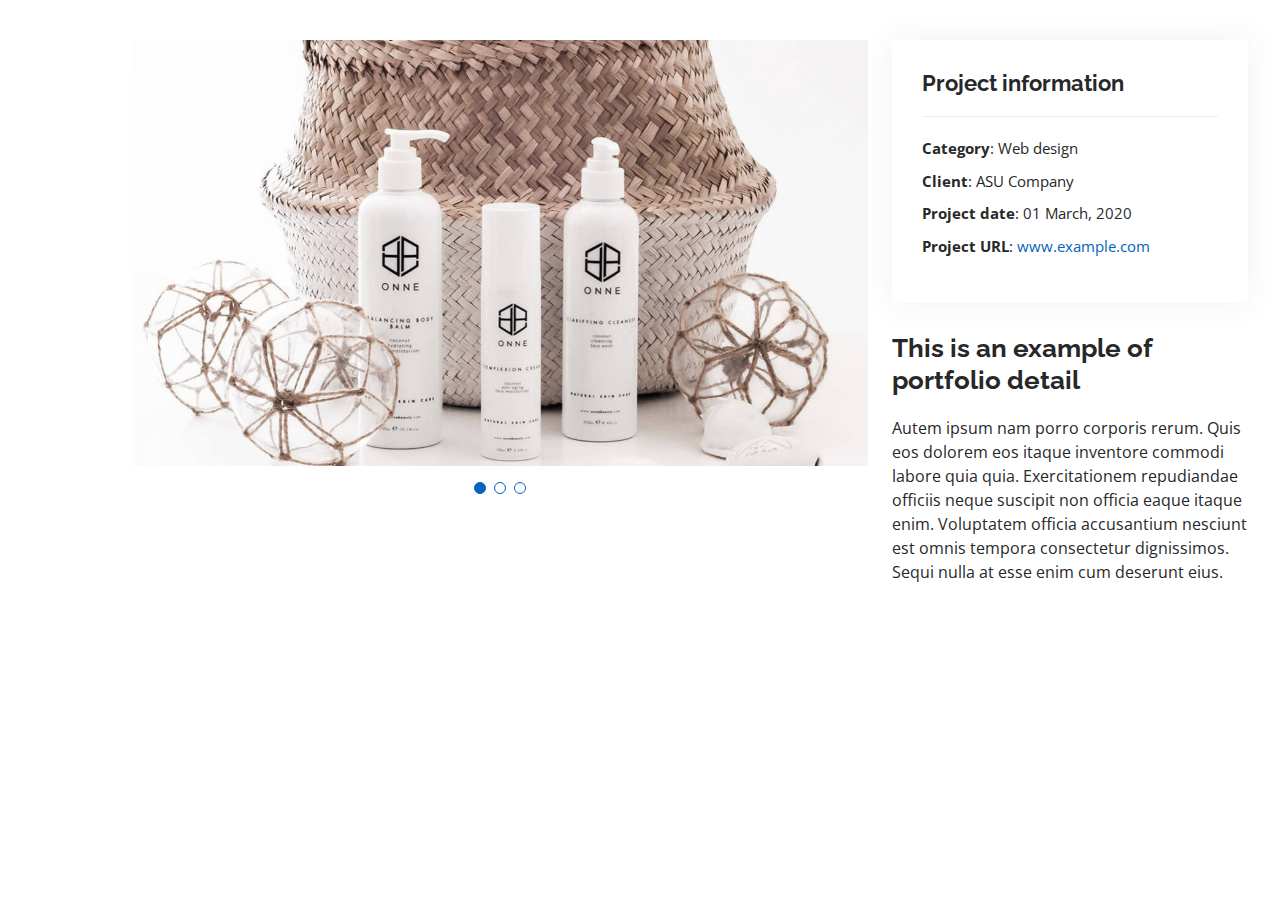
<file: portfolio-details.html>
<!DOCTYPE html>
<html lang="en">

<head>
  <meta charset="utf-8">
  <meta content="width=device-width, initial-scale=1.0" name="viewport">

  <title>Portfolio Details - Personal Bootstrap Template</title>
  <meta content="" name="description">
  <meta content="" name="keywords">

  <!-- Favicons -->
  <link href="assets/img/favicon.png" rel="icon">
  <link href="assets/img/apple-touch-icon.png" rel="apple-touch-icon">

  <!-- Google Fonts -->
  <link href="https://fonts.googleapis.com/css?family=Open+Sans:300,300i,400,400i,600,600i,700,700i|Raleway:300,300i,400,400i,500,500i,600,600i,700,700i|Poppins:300,300i,400,400i,500,500i,600,600i,700,700i" rel="stylesheet">

  <!-- Vendor CSS Files -->
  <link href="assets/vendor/aos/aos.css" rel="stylesheet">
  <link href="assets/vendor/bootstrap/css/bootstrap.min.css" rel="stylesheet">
  <link href="assets/vendor/bootstrap-icons/bootstrap-icons.css" rel="stylesheet">
  <link href="assets/vendor/boxicons/css/boxicons.min.css" rel="stylesheet">
  <link href="assets/vendor/glightbox/css/glightbox.min.css" rel="stylesheet">
  <link href="assets/vendor/swiper/swiper-bundle.min.css" rel="stylesheet">

  <!-- Template Main CSS File -->
  <link href="assets/css/style.css" rel="stylesheet">

  <!-- =======================================================
  * Template Name: MyResume
  * Updated: Nov 17 2023 with Bootstrap v5.3.2
  * Template URL: https://bootstrapmade.com/free-html-bootstrap-template-my-resume/
  * Author: BootstrapMade.com
  * License: https://bootstrapmade.com/license/
  ======================================================== -->
</head>

<body>

  <main id="main">

    <!-- ======= Portfolio Details Section ======= -->
    <section id="portfolio-details" class="portfolio-details">
      <div class="container">

        <div class="row gy-4">

          <div class="col-lg-8">
            <div class="portfolio-details-slider swiper">
              <div class="swiper-wrapper align-items-center">

                <div class="swiper-slide">
                  <img src="assets/img/portfolio/portfolio-details-1.jpg" alt="">
                </div>

                <div class="swiper-slide">
                  <img src="assets/img/portfolio/portfolio-details-2.jpg" alt="">
                </div>

                <div class="swiper-slide">
                  <img src="assets/img/portfolio/portfolio-details-3.jpg" alt="">
                </div>

              </div>
              <div class="swiper-pagination"></div>
            </div>
          </div>

          <div class="col-lg-4">
            <div class="portfolio-info">
              <h3>Project information</h3>
              <ul>
                <li><strong>Category</strong>: Web design</li>
                <li><strong>Client</strong>: ASU Company</li>
                <li><strong>Project date</strong>: 01 March, 2020</li>
                <li><strong>Project URL</strong>: <a href="#">www.example.com</a></li>
              </ul>
            </div>
            <div class="portfolio-description">
              <h2>This is an example of portfolio detail</h2>
              <p>
                Autem ipsum nam porro corporis rerum. Quis eos dolorem eos itaque inventore commodi labore quia quia. Exercitationem repudiandae officiis neque suscipit non officia eaque itaque enim. Voluptatem officia accusantium nesciunt est omnis tempora consectetur dignissimos. Sequi nulla at esse enim cum deserunt eius.
              </p>
            </div>
          </div>

        </div>

      </div>
    </section><!-- End Portfolio Details Section -->

  </main><!-- End #main -->

  <div id="preloader"></div>
  <a href="#" class="back-to-top d-flex align-items-center justify-content-center"><i class="bi bi-arrow-up-short"></i></a>

  <!-- Vendor JS Files -->
  <script src="assets/vendor/purecounter/purecounter_vanilla.js"></script>
  <script src="assets/vendor/aos/aos.js"></script>
  <script src="assets/vendor/bootstrap/js/bootstrap.bundle.min.js"></script>
  <script src="assets/vendor/glightbox/js/glightbox.min.js"></script>
  <script src="assets/vendor/isotope-layout/isotope.pkgd.min.js"></script>
  <script src="assets/vendor/swiper/swiper-bundle.min.js"></script>
  <script src="assets/vendor/typed.js/typed.umd.js"></script>
  <script src="assets/vendor/waypoints/noframework.waypoints.js"></script>
  <script src="assets/vendor/php-email-form/validate.js"></script>

  <!-- Template Main JS File -->
  <script src="assets/js/main.js"></script>

</body>

</html>
</file>
<file: assets/css/style.css>
/**
* Template Name: MyResume
* Updated: Nov 17 2023 with Bootstrap v5.3.2
* Template URL: https://bootstrapmade.com/free-html-bootstrap-template-my-resume/
* Author: BootstrapMade.com
* License: https://bootstrapmade.com/license/
*/

/*--------------------------------------------------------------
# General
--------------------------------------------------------------*/
body {
  font-family: "Open Sans", sans-serif;
  color: #272829;
}

a {
  color: #0563bb;
  text-decoration: none;
}

a:hover {
  color: #067ded;
  text-decoration: none;
}

h1,
h2,
h3,
h4,
h5,
h6 {
  font-family: "Raleway", sans-serif;
}

/*--------------------------------------------------------------
# Back to top button
--------------------------------------------------------------*/
.back-to-top {
  position: fixed;
  visibility: hidden;
  opacity: 0;
  right: 15px;
  bottom: 15px;
  z-index: 996;
  background: #0563bb;
  width: 40px;
  height: 40px;
  border-radius: 50px;
  transition: all 0.4s;
}

.back-to-top i {
  font-size: 28px;
  color: #fff;
  line-height: 0;
}

.back-to-top:hover {
  background: #0678e3;
  color: #fff;
}

.back-to-top.active {
  visibility: visible;
  opacity: 1;
}

/*--------------------------------------------------------------
# Preloader
--------------------------------------------------------------*/
#preloader {
  position: fixed;
  top: 0;
  left: 0;
  right: 0;
  bottom: 0;
  z-index: 9999;
  overflow: hidden;
  background: #fff;
}

#preloader:before {
  content: "";
  position: fixed;
  top: calc(50% - 30px);
  left: calc(50% - 30px);
  border: 6px solid #0563bb;
  border-top-color: #fff;
  border-bottom-color: #fff;
  border-radius: 50%;
  width: 60px;
  height: 60px;
  animation: animate-preloader 1s linear infinite;
}

@keyframes animate-preloader {
  0% {
    transform: rotate(0deg);
  }

  100% {
    transform: rotate(360deg);
  }
}

/*--------------------------------------------------------------
# Disable aos animation delay on mobile devices
--------------------------------------------------------------*/
@media screen and (max-width: 768px) {
  [data-aos-delay] {
    transition-delay: 0 !important;
  }
}

/*--------------------------------------------------------------
# Header
--------------------------------------------------------------*/
#header {
  position: fixed;
  top: 0;
  left: 0;
  bottom: 0;
  z-index: 9997;
  transition: all 0.5s;
  padding: 15px;
  overflow-y: auto;
}

@media (max-width: 991px) {
  #header {
    width: 300px;
    background: #fff;
    border-right: 1px solid #e6e9ec;
    left: -300px;
  }
}

@media (min-width: 991px) {
  #main {
    margin-left: 100px;
  }
}

/*--------------------------------------------------------------
# Navigation Menu
--------------------------------------------------------------*/
/**
* Desktop Navigation 
*/
.nav-menu {
  padding: 0;
  display: block;
}

.nav-menu * {
  margin: 0;
  padding: 0;
  list-style: none;
}

.nav-menu>ul>li {
  position: relative;
  white-space: nowrap;
}

.nav-menu a,
.nav-menu a:focus {
  display: flex;
  align-items: center;
  color: #45505b;
  padding: 10px 18px;
  margin-bottom: 8px;
  transition: 0.3s;
  font-size: 15px;
  border-radius: 50px;
  background: #f2f3f5;
  height: 56px;
  width: 100%;
  overflow: hidden;
  transition: 0.3s;
}

.nav-menu a i,
.nav-menu a:focus i {
  font-size: 20px;
}

.nav-menu a span,
.nav-menu a:focus span {
  padding: 0 5px 0 7px;
  color: #45505b;
}

@media (min-width: 992px) {

  .nav-menu a,
  .nav-menu a:focus {
    width: 56px;
  }

  .nav-menu a span,
  .nav-menu a:focus span {
    display: none;
    color: #fff;
  }
}

.nav-menu a:hover,
.nav-menu .active,
.nav-menu .active:focus,
.nav-menu li:hover>a {
  color: #fff;
  background: #0563bb;
}

.nav-menu a:hover span,
.nav-menu .active span,
.nav-menu .active:focus span,
.nav-menu li:hover>a span {
  color: #fff;
}

.nav-menu a:hover,
.nav-menu li:hover>a {
  width: 100%;
  color: #fff;
}

.nav-menu a:hover span,
.nav-menu li:hover>a span {
  display: block;
}

/**
* Mobile Navigation 
*/
.mobile-nav-toggle {
  position: fixed;
  right: 10px;
  top: 10px;
  z-index: 9998;
  border: 0;
  background: none;
  font-size: 28px;
  transition: all 0.4s;
  outline: none !important;
  line-height: 0;
  cursor: pointer;
  border-radius: 50px;
  padding: 5px;
}

.mobile-nav-toggle i {
  color: #45505b;
}

.mobile-nav-active {
  overflow: hidden;
}

.mobile-nav-active #header {
  left: 0;
}

.mobile-nav-active .mobile-nav-toggle {
  color: #fff;
  background-color: #0563bb;
}

/*--------------------------------------------------------------
# Hero Section
--------------------------------------------------------------*/
#hero {
  width: 100%;
  height: 100vh;
  background: url("../img/hero-bg.jpg") top right no-repeat;
  background-size: cover;
  position: relative;
}

@media (min-width: 992px) {
  #hero {
    padding-left: 160px;
  }
}

#hero:before {
  content: "";
  background: rgba(255, 255, 255, 0.8);
  position: absolute;
  bottom: 0;
  top: 0;
  left: 0;
  right: 0;
}

#hero h1 {
  margin: 0;
  font-size: 64px;
  font-weight: 700;
  line-height: 56px;
  color: #45505b;
}

#hero p {
  color: #45505b;
  margin: 15px 0 0 0;
  font-size: 26px;
  font-family: "Poppins", sans-serif;
}

#hero p span {
  color: #0563bb;
  letter-spacing: 1px;
}

#hero .social-links {
  margin-top: 30px;
}

#hero .social-links a {
  font-size: 24px;
  display: inline-block;
  color: #45505b;
  line-height: 1;
  margin-right: 20px;
  transition: 0.3s;
}

#hero .social-links a:hover {
  color: #0563bb;
}

@media (max-width: 992px) {
  #hero {
    text-align: center;
  }

  #hero h1 {
    font-size: 32px;
    line-height: 36px;
  }

  #hero p {
    margin-top: 10px;
    font-size: 20px;
    line-height: 24px;
  }
}

/*--------------------------------------------------------------
# Sections General
--------------------------------------------------------------*/
section {
  padding: 60px 0;
  overflow: hidden;
}

.section-title {
  text-align: center;
  padding-bottom: 30px;
}

.section-title h2 {
  font-size: 32px;
  font-weight: bold;
  text-transform: uppercase;
  margin-bottom: 20px;
  padding-bottom: 20px;
  position: relative;
  color: #45505b;
}

.section-title h2::before {
  content: "";
  position: absolute;
  display: block;
  width: 120px;
  height: 1px;
  background: #ddd;
  bottom: 1px;
  left: calc(50% - 60px);
}

.section-title h2::after {
  content: "";
  position: absolute;
  display: block;
  width: 40px;
  height: 3px;
  background: #0563bb;
  bottom: 0;
  left: calc(50% - 20px);
}

.section-title p {
  margin-bottom: 0;
}

/*--------------------------------------------------------------
# About
--------------------------------------------------------------*/
.about .content h3 {
  font-weight: 700;
  font-size: 26px;
  color: #728394;
}

.about .content ul {
  list-style: none;
  padding: 0;
}

.about .content ul li {
  margin-bottom: 20px;
  display: flex;
  align-items: center;
}

.about .content ul strong {
  margin-right: 10px;
}

.about .content ul i {
  font-size: 16px;
  margin-right: 5px;
  color: #0563bb;
  line-height: 0;
}

.about .content p:last-child {
  margin-bottom: 0;
}

/*--------------------------------------------------------------
# Facts
--------------------------------------------------------------*/
.facts .count-box {
  padding: 30px 30px 25px 30px;
  margin-top: 30px;
  width: 100%;
  position: relative;
  text-align: center;
  background: #fff;
}

.facts .count-box i {
  position: absolute;
  top: -25px;
  left: 50%;
  transform: translateX(-50%);
  font-size: 24px;
  background: #0563bb;
  color: #fff;
  border-radius: 50px;
  display: inline-flex;
  align-items: center;
  justify-content: center;
  width: 48px;
  height: 48px;
}

.facts .count-box span {
  font-size: 36px;
  display: block;
  font-weight: 600;
  color: #011426;
}

.facts .count-box p {
  padding: 0;
  margin: 0;
  font-family: "Raleway", sans-serif;
  font-size: 14px;
}

/*--------------------------------------------------------------
# Akills
--------------------------------------------------------------*/
.skills .progress {
  height: 60px;
  display: block;
  background: none;
  border-radius: 0;
}

.skills .progress .skill {
  padding: 10px 0;
  margin: 0;
  text-transform: uppercase;
  display: block;
  font-weight: 600;
  font-family: "Poppins", sans-serif;
  color: #45505b;
}

.skills .progress .skill .val {
  float: right;
  font-style: normal;
}

.skills .progress-bar-wrap {
  background: #f2f3f5;
}

.skills .progress-bar {
  width: 1px;
  height: 10px;
  transition: 0.9s;
  background-color: #0563bb;
}

/*--------------------------------------------------------------
# Resume
--------------------------------------------------------------*/
.resume .resume-title {
  font-size: 26px;
  font-weight: 700;
  margin-top: 20px;
  margin-bottom: 20px;
  color: #45505b;
}

.resume .resume-item {
  padding: 0 0 20px 20px;
  margin-top: -2px;
  border-left: 2px solid #0563bb;
  position: relative;
}

.resume .resume-item h4 {
  line-height: 18px;
  font-size: 18px;
  font-weight: 600;
  text-transform: uppercase;
  font-family: "Poppins", sans-serif;
  color: #0563bb;
  margin-bottom: 10px;
}

.resume .resume-item h5 {
  font-size: 16px;
  background: #f7f8f9;
  padding: 5px 15px;
  display: inline-block;
  font-weight: 600;
  margin-bottom: 10px;
}

.resume .resume-item ul {
  padding-left: 20px;
}

.resume .resume-item ul li {
  padding-bottom: 10px;
}

.resume .resume-item:last-child {
  padding-bottom: 0;
}

.resume .resume-item::before {
  content: "";
  position: absolute;
  width: 16px;
  height: 16px;
  border-radius: 50px;
  left: -9px;
  top: 0;
  background: #fff;
  border: 2px solid #0563bb;
}

/*--------------------------------------------------------------
# Portfolio
--------------------------------------------------------------*/
.portfolio .portfolio-item {
  margin-bottom: 30px;
}

.portfolio #portfolio-flters {
  padding: 0;
  margin: 0 auto 25px auto;
  list-style: none;
  text-align: center;
  background: #fff;
  border-radius: 50px;
  padding: 2px 15px;
}

.portfolio #portfolio-flters li {
  cursor: pointer;
  display: inline-block;
  padding: 10px 15px;
  font-size: 14px;
  font-weight: 600;
  line-height: 1;
  text-transform: uppercase;
  color: #272829;
  margin-bottom: 5px;
  transition: all 0.3s ease-in-out;
}

.portfolio #portfolio-flters li:hover,
.portfolio #portfolio-flters li.filter-active {
  color: #0563bb;
}

.portfolio #portfolio-flters li:last-child {
  margin-right: 0;
}

.portfolio .portfolio-wrap {
  transition: 0.3s;
  position: relative;
  overflow: hidden;
  z-index: 1;
  background: rgba(69, 80, 91, 0.8);
}

.portfolio .portfolio-wrap::before {
  content: "";
  background: rgba(255, 255, 255, 0.7);
  position: absolute;
  left: 30px;
  right: 30px;
  top: 30px;
  bottom: 30px;
  transition: all ease-in-out 0.3s;
  z-index: 2;
  opacity: 0;
}

.portfolio .portfolio-wrap .portfolio-info {
  opacity: 0;
  position: absolute;
  top: 0;
  left: 0;
  right: 0;
  bottom: 0;
  text-align: center;
  z-index: 3;
  transition: all ease-in-out 0.3s;
  display: flex;
  flex-direction: column;
  justify-content: center;
  align-items: center;
}

.portfolio .portfolio-wrap .portfolio-info::before {
  display: block;
  content: "";
  width: 48px;
  height: 48px;
  position: absolute;
  top: 35px;
  left: 35px;
  border-top: 3px solid #d7dce1;
  border-left: 3px solid #d7dce1;
  transition: all 0.5s ease 0s;
  z-index: 9994;
}

.portfolio .portfolio-wrap .portfolio-info::after {
  display: block;
  content: "";
  width: 48px;
  height: 48px;
  position: absolute;
  bottom: 35px;
  right: 35px;
  border-bottom: 3px solid #d7dce1;
  border-right: 3px solid #d7dce1;
  transition: all 0.5s ease 0s;
  z-index: 9994;
}

.portfolio .portfolio-wrap .portfolio-info h4 {
  font-size: 20px;
  color: #45505b;
  font-weight: 600;
}

.portfolio .portfolio-wrap .portfolio-info p {
  color: #45505b;
  font-size: 14px;
  text-transform: uppercase;
  padding: 0;
  margin: 0;
}

.portfolio .portfolio-wrap .portfolio-links {
  text-align: center;
  z-index: 4;
}

.portfolio .portfolio-wrap .portfolio-links a {
  color: #45505b;
  margin: 0 2px;
  font-size: 28px;
  display: inline-block;
  transition: 0.3s;
}

.portfolio .portfolio-wrap .portfolio-links a:hover {
  color: #148af9;
}

.portfolio .portfolio-wrap:hover::before {
  top: 0;
  left: 0;
  right: 0;
  bottom: 0;
  opacity: 1;
}

.portfolio .portfolio-wrap:hover .portfolio-info {
  opacity: 1;
}

.portfolio .portfolio-wrap:hover .portfolio-info::before {
  top: 15px;
  left: 15px;
}

.portfolio .portfolio-wrap:hover .portfolio-info::after {
  bottom: 15px;
  right: 15px;
}

/*--------------------------------------------------------------
# Portfolio Details
--------------------------------------------------------------*/
.portfolio-details {
  padding-top: 40px;
}

.portfolio-details .portfolio-details-slider img {
  width: 100%;
}

.portfolio-details .portfolio-details-slider .swiper-pagination {
  margin-top: 20px;
  position: relative;
}

.portfolio-details .portfolio-details-slider .swiper-pagination .swiper-pagination-bullet {
  width: 12px;
  height: 12px;
  background-color: #fff;
  opacity: 1;
  border: 1px solid #0563bb;
}

.portfolio-details .portfolio-details-slider .swiper-pagination .swiper-pagination-bullet-active {
  background-color: #0563bb;
}

.portfolio-details .portfolio-info {
  padding: 30px;
  box-shadow: 0px 0 30px rgba(69, 80, 91, 0.08);
}

.portfolio-details .portfolio-info h3 {
  font-size: 22px;
  font-weight: 700;
  margin-bottom: 20px;
  padding-bottom: 20px;
  border-bottom: 1px solid #eee;
}

.portfolio-details .portfolio-info ul {
  list-style: none;
  padding: 0;
  font-size: 15px;
}

.portfolio-details .portfolio-info ul li+li {
  margin-top: 10px;
}

.portfolio-details .portfolio-description {
  padding-top: 30px;
}

.portfolio-details .portfolio-description h2 {
  font-size: 26px;
  font-weight: 700;
  margin-bottom: 20px;
}

.portfolio-details .portfolio-description p {
  padding: 0;
}

/*--------------------------------------------------------------
# Services
--------------------------------------------------------------*/
.services .icon-box {
  text-align: center;
  padding: 70px 20px 80px 20px;
  transition: all ease-in-out 0.3s;
  background: #fff;
  box-shadow: 0px 5px 90px 0px rgba(110, 123, 131, 0.05);
}

.services .icon-box .icon {
  margin: 0 auto;
  width: 100px;
  height: 100px;
  display: flex;
  align-items: center;
  justify-content: center;
  transition: ease-in-out 0.3s;
  position: relative;
}

.services .icon-box .icon i {
  font-size: 36px;
  transition: 0.5s;
  position: relative;
}

.services .icon-box .icon svg {
  position: absolute;
  top: 0;
  left: 0;
}

.services .icon-box .icon svg path {
  transition: 0.5s;
  fill: #f5f5f5;
}

.services .icon-box h4 {
  font-weight: 600;
  margin: 10px 0 15px 0;
  font-size: 22px;
}

.services .icon-box h4 a {
  color: #45505b;
  transition: ease-in-out 0.3s;
}

.services .icon-box p {
  line-height: 24px;
  font-size: 14px;
  margin-bottom: 0;
}

.services .icon-box:hover {
  border-color: #fff;
  box-shadow: 0px 0 35px 0 rgba(0, 0, 0, 0.08);
}

.services .iconbox-blue i {
  color: #47aeff;
}

.services .iconbox-blue:hover .icon i {
  color: #fff;
}

.services .iconbox-blue:hover .icon path {
  fill: #47aeff;
}

.services .iconbox-orange i {
  color: #ffa76e;
}

.services .iconbox-orange:hover .icon i {
  color: #fff;
}

.services .iconbox-orange:hover .icon path {
  fill: #ffa76e;
}

.services .iconbox-pink i {
  color: #e80368;
}

.services .iconbox-pink:hover .icon i {
  color: #fff;
}

.services .iconbox-pink:hover .icon path {
  fill: #e80368;
}

.services .iconbox-yellow i {
  color: #ffbb2c;
}

.services .iconbox-yellow:hover .icon i {
  color: #fff;
}

.services .iconbox-yellow:hover .icon path {
  fill: #ffbb2c;
}

.services .iconbox-red i {
  color: #ff5828;
}

.services .iconbox-red:hover .icon i {
  color: #fff;
}

.services .iconbox-red:hover .icon path {
  fill: #ff5828;
}

.services .iconbox-teal i {
  color: #11dbcf;
}

.services .iconbox-teal:hover .icon i {
  color: #fff;
}

.services .iconbox-teal:hover .icon path {
  fill: #11dbcf;
}

/*--------------------------------------------------------------
# Testimonials
--------------------------------------------------------------*/
.testimonials .section-header {
  margin-bottom: 40px;
}

.testimonials .testimonials-carousel,
.testimonials .testimonials-slider {
  overflow: hidden;
}

.testimonials .testimonial-item {
  text-align: center;
}

.testimonials .testimonial-item .testimonial-img {
  width: 120px;
  border-radius: 50%;
  border: 4px solid #fff;
  margin: 0 auto;
}

.testimonials .testimonial-item h3 {
  font-size: 20px;
  font-weight: bold;
  margin: 10px 0 5px 0;
  color: #111;
}

.testimonials .testimonial-item h4 {
  font-size: 14px;
  color: #999;
  margin: 0 0 15px 0;
}

.testimonials .testimonial-item .quote-icon-left,
.testimonials .testimonial-item .quote-icon-right {
  color: #90c8fc;
  font-size: 26px;
}

.testimonials .testimonial-item .quote-icon-left {
  display: inline-block;
  left: -5px;
  position: relative;
}

.testimonials .testimonial-item .quote-icon-right {
  display: inline-block;
  right: -5px;
  position: relative;
  top: 10px;
}

.testimonials .testimonial-item p {
  font-style: italic;
  margin: 0 auto 15px auto;
}

.testimonials .swiper-pagination {
  margin-top: 20px;
  position: relative;
}

.testimonials .swiper-pagination .swiper-pagination-bullet {
  width: 12px;
  height: 12px;
  background-color: #fff;
  opacity: 1;
  border: 1px solid #0563bb;
}

.testimonials .swiper-pagination .swiper-pagination-bullet-active {
  background-color: #0563bb;
}

@media (min-width: 992px) {
  .testimonials .testimonial-item p {
    width: 80%;
  }
}

/*--------------------------------------------------------------
# Contact
--------------------------------------------------------------*/
.contact .info {
  width: 100%;
  background: #fff;
}

.contact .info i {
  font-size: 20px;
  color: #0563bb;
  float: left;
  width: 44px;
  height: 44px;
  background: #eef7ff;
  display: flex;
  justify-content: center;
  align-items: center;
  border-radius: 50px;
  transition: all 0.3s ease-in-out;
}

.contact .info h4 {
  padding: 0 0 0 60px;
  font-size: 22px;
  font-weight: 600;
  margin-bottom: 5px;
  color: #45505b;
}

.contact .info p {
  padding: 0 0 0 60px;
  margin-bottom: 0;
  font-size: 14px;
  color: #728394;
}

.contact .info .email,
.contact .info .phone {
  margin-top: 40px;
}

.contact .info .email:hover i,
.contact .info .address:hover i,
.contact .info .phone:hover i {
  background: #0563bb;
  color: #fff;
}

.contact .php-email-form {
  width: 100%;
  background: #fff;
}

.contact .php-email-form .form-group {
  padding-bottom: 8px;
}

.contact .php-email-form .error-message {
  display: none;
  color: #fff;
  background: #ed3c0d;
  text-align: left;
  padding: 15px;
  font-weight: 600;
}

.contact .php-email-form .error-message br+br {
  margin-top: 25px;
}

.contact .php-email-form .sent-message {
  display: none;
  color: #fff;
  background: #18d26e;
  text-align: center;
  padding: 15px;
  font-weight: 600;
}

.contact .php-email-form .loading {
  display: none;
  background: #fff;
  text-align: center;
  padding: 15px;
}

.contact .php-email-form .loading:before {
  content: "";
  display: inline-block;
  border-radius: 50%;
  width: 24px;
  height: 24px;
  margin: 0 10px -6px 0;
  border: 3px solid #18d26e;
  border-top-color: #eee;
  animation: animate-loading 1s linear infinite;
}

.contact .php-email-form input,
.contact .php-email-form textarea {
  border-radius: 4px;
  box-shadow: none;
  font-size: 14px;
}

.contact .php-email-form input[type=text],
.contact .php-email-form input[type=email] {
  height: 44px;
}

.contact .php-email-form textarea {
  padding: 10px 12px;
}

.contact .php-email-form button[type=submit] {
  background: #0563bb;
  border: 0;
  padding: 10px 35px;
  color: #fff;
  transition: 0.4s;
  border-radius: 50px;
}

.contact .php-email-form button[type=submit]:hover {
  background: #0678e3;
}

@keyframes animate-loading {
  0% {
    transform: rotate(0deg);
  }

  100% {
    transform: rotate(360deg);
  }
}

/*--------------------------------------------------------------
# Footer
--------------------------------------------------------------*/
#footer {
  background: #f7f8f9;
  color: #45505b;
  font-size: 14px;
  text-align: center;
  padding: 30px 0;
}

#footer h3 {
  font-size: 36px;
  font-weight: 700;
  position: relative;
  font-family: "Poppins", sans-serif;
  padding: 0;
  margin: 0 0 15px 0;
}

#footer p {
  font-size: 15;
  font-style: italic;
  padding: 0;
  margin: 0 0 40px 0;
}

#footer .social-links {
  margin: 0 0 40px 0;
}

#footer .social-links a {
  font-size: 18px;
  display: inline-block;
  background: #0563bb;
  color: #fff;
  line-height: 1;
  padding: 8px 0;
  margin-right: 4px;
  border-radius: 50%;
  text-align: center;
  width: 36px;
  height: 36px;
  transition: 0.3s;
}

#footer .social-links a:hover {
  background: #0678e3;
  color: #fff;
  text-decoration: none;
}

#footer .copyright {
  margin: 0 0 5px 0;
}

#footer .credits {
  font-size: 13px;
}
</file>
